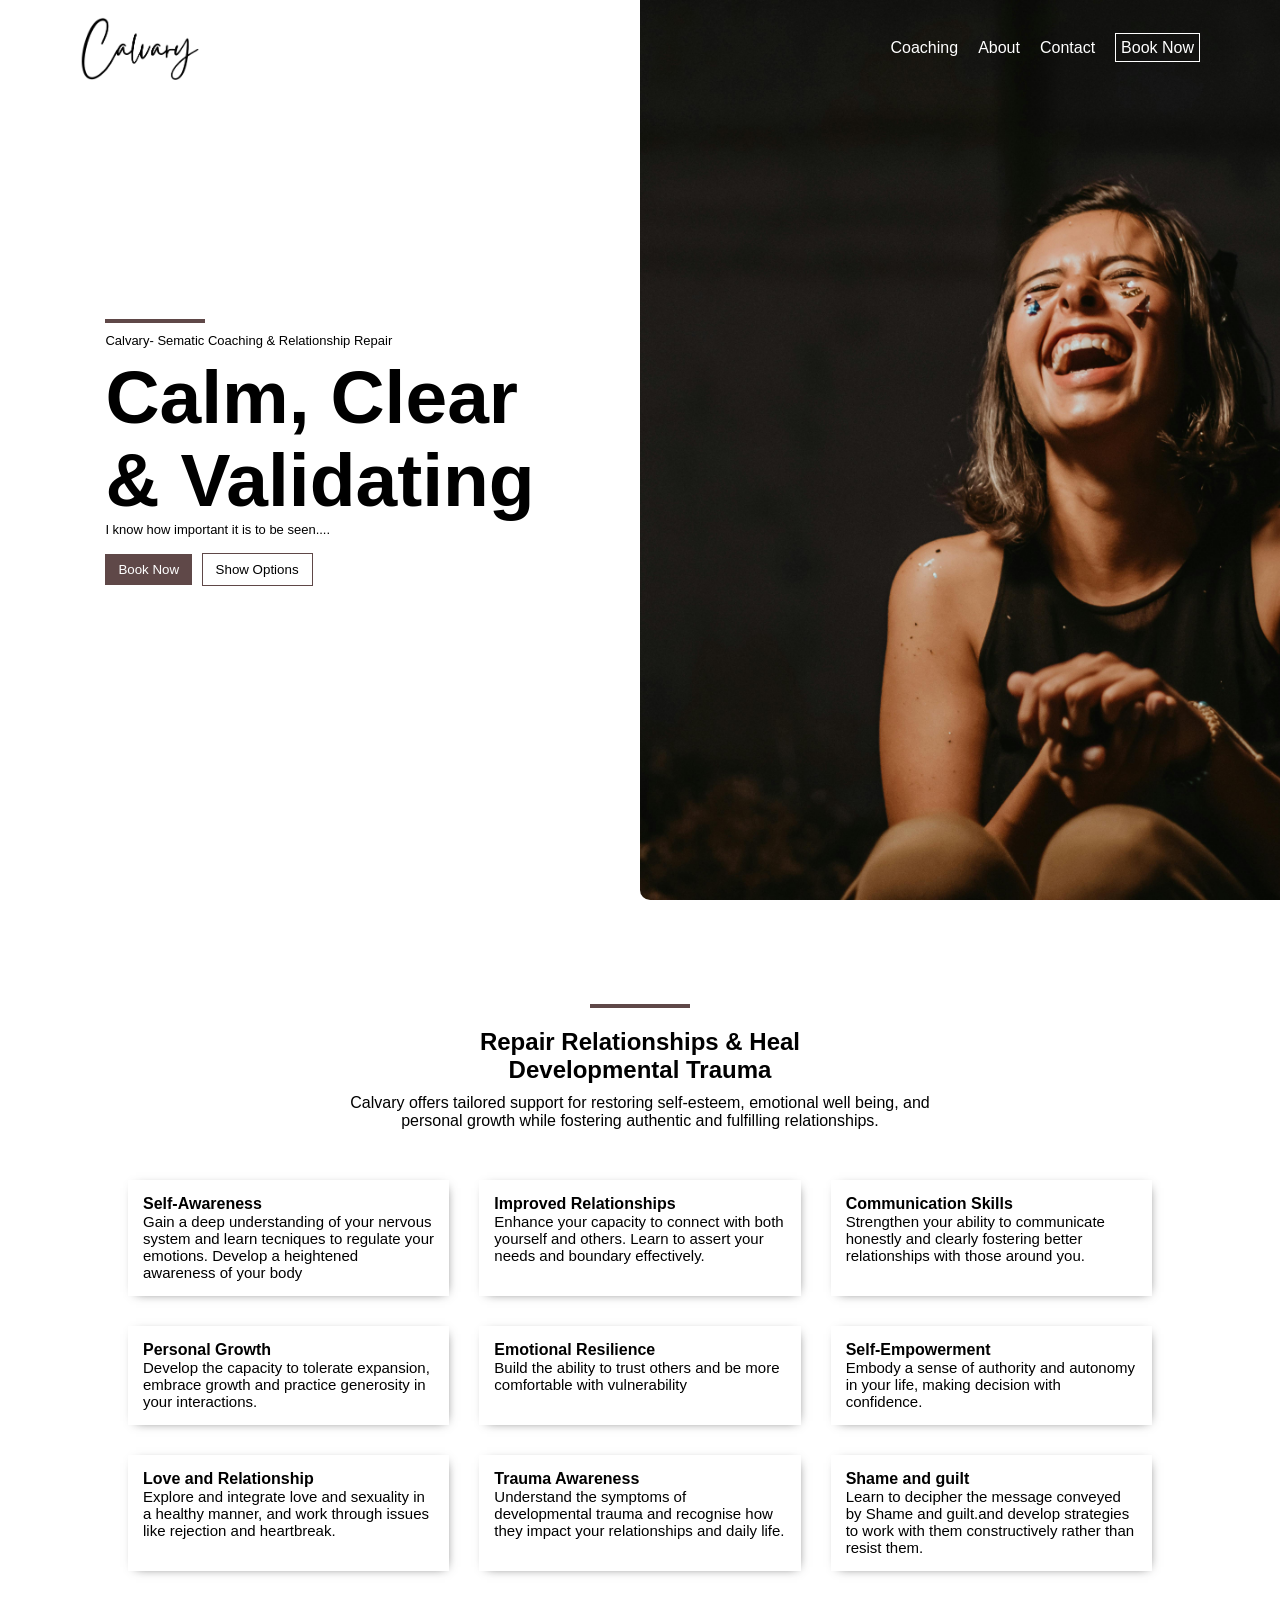
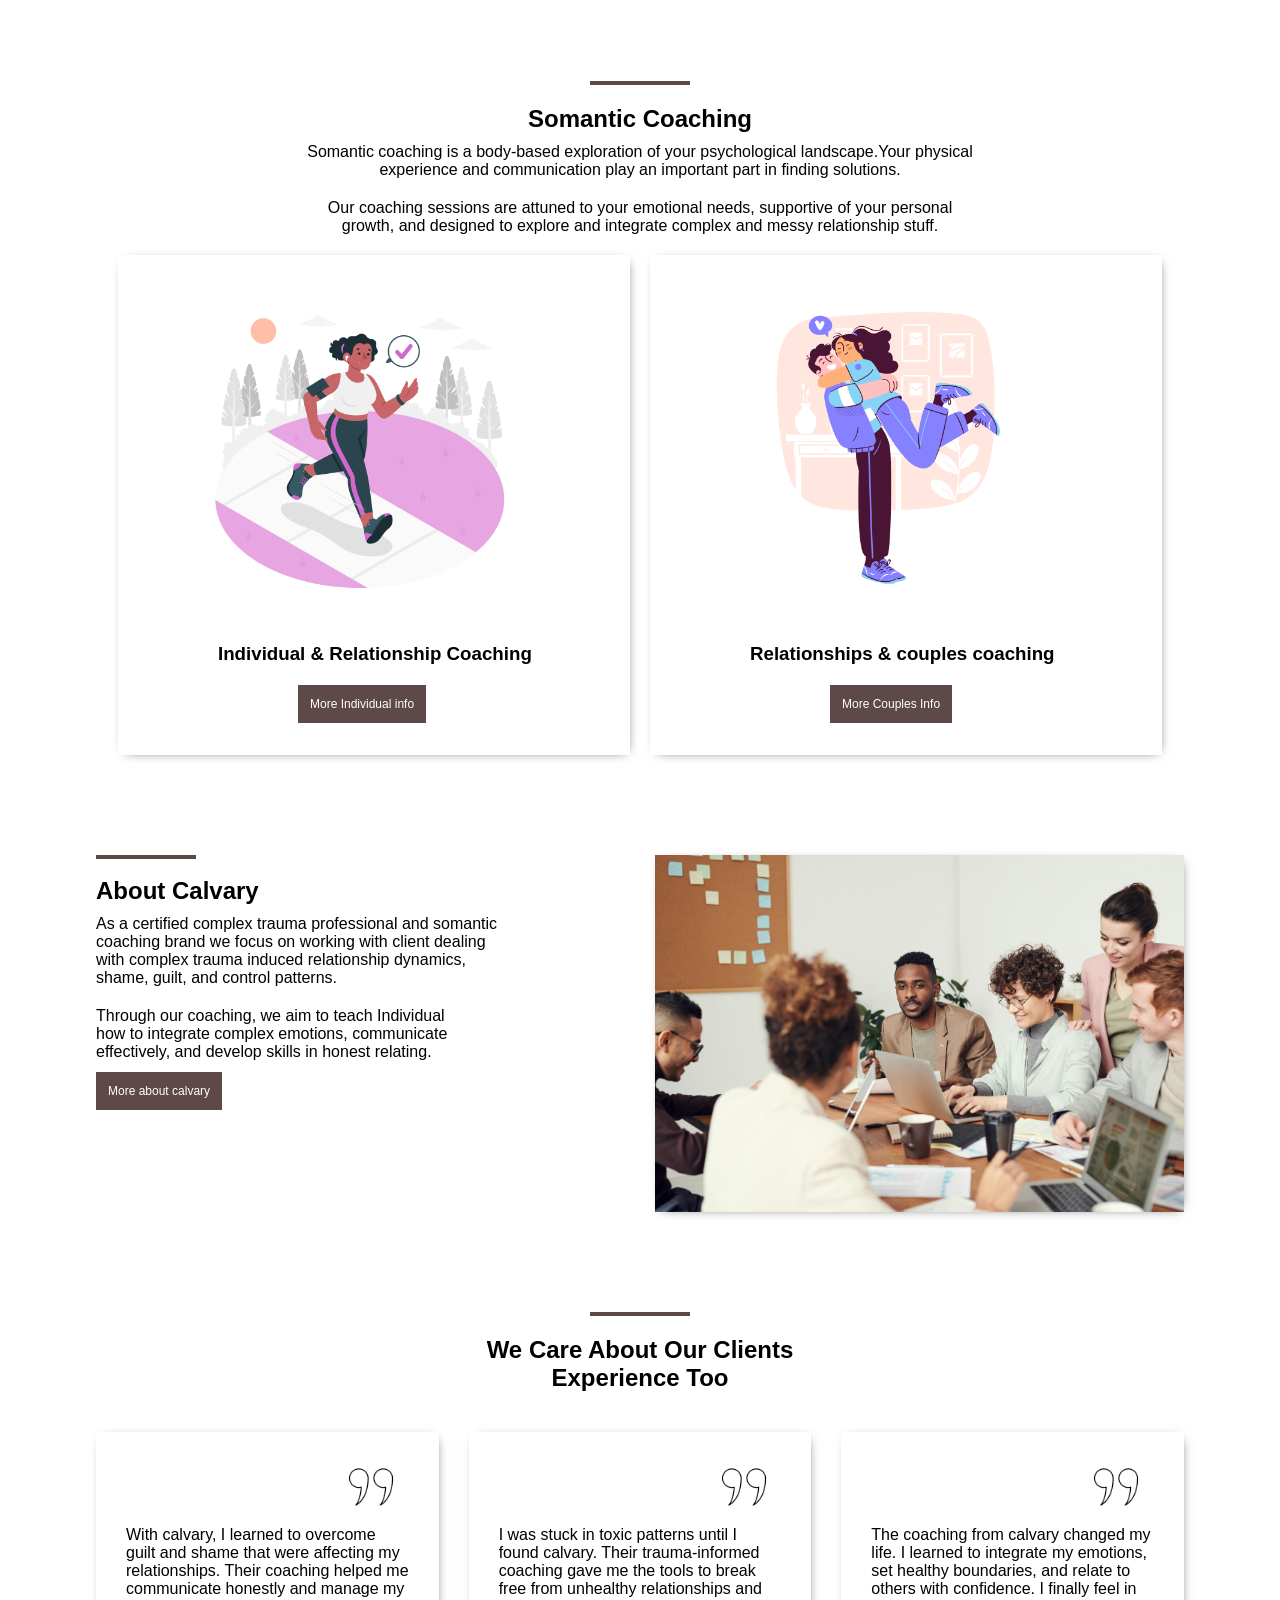
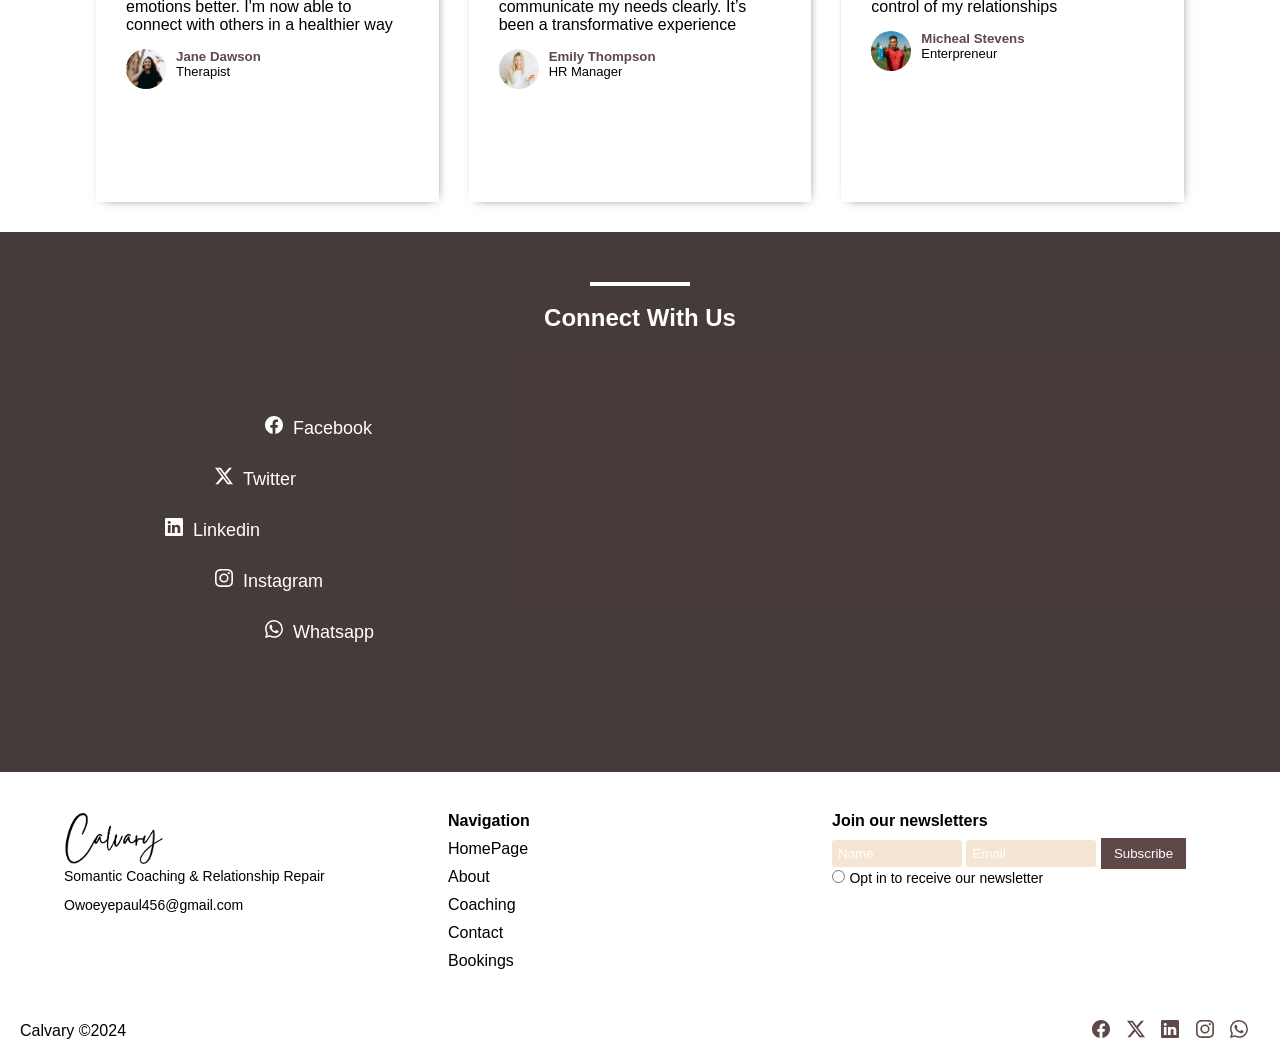
<file: index.html>
<!DOCTYPE html>
<html lang="en">
  <head>
    <meta charset="UTF-8" />
    <meta name="viewport" content="width=device-width, initial-scale=1.0" />
    <title>Calvary</title>
    <link rel="stylesheet" href="./style.css" />
    <link href="https://fonts.cdnfonts.com/css/poppins" rel="stylesheet" />
    <link
      href="https://fonts.cdnfonts.com/css/league-spartan"
      rel="stylesheet"
    />
  </head>
  <body>
    <div id="back2top"><a href="#home">
      <svg xmlns="http://www.w3.org/2000/svg" width="20" height="20" fill="" class="bi bi-arrow-up-square" viewBox="0 0 16 16">
        <path fill-rule="evenodd" d="M15 2a1 1 0 0 0-1-1H2a1 1 0 0 0-1 1v12a1 1 0 0 0 1 1h12a1 1 0 0 0 1-1zM0 2a2 2 0 0 1 2-2h12a2 2 0 0 1 2 2v12a2 2 0 0 1-2 2H2a2 2 0 0 1-2-2zm8.5 9.5a.5.5 0 0 1-1 0V5.707L5.354 7.854a.5.5 0 1 1-.708-.708l3-3a.5.5 0 0 1 .708 0l3 3a.5.5 0 0 1-.708.708L8.5 5.707z"/>
      </svg></a>
    </div>
    <section class="hero" id="home">
      <header>
        <img src="./images/Calvary logo.png" alt="logo img" />
        <ul class="nav-menu">
          <li><a href="#coaching" class="nav-link">Coaching</a></li>
          <li><a href="#about" class="nav-link">About</a></li>
          <li><a href="#contact" class="nav-link">Contact</a></li>
          <li><a href="./appointment.html" class="nav-link">Book Now</a></li>
        </ul>
        <div class="hamburger-menu">
            <span class="ham-bar"></span>
            <span class="ham-bar"></span>
            <span class="ham-bar"></span>
        </div>
      </header>
      <div class="first">
        <div class="txt">
          <div></div>
          <p>Calvary- Sematic Coaching & Relationship Repair</p>
          <h1>
            Calm, Clear<br />
            & Validating
          </h1>
          <p>I know how important it is to be seen....</p>
          <a href="./appointment.html"><button>Book Now</button></a>
          <a href=""><button class="Show">Show Options</button></a>
        </div>
      </div>
      <div class="second">
        <img src="./images/pexels-rquiros-2219118.jpg" alt="" />
      </div>
    </section>
    <section class="offers-sec" id="offersec">
      <div class="offers">
        <div class="center">
          <div class="offers-txt"></div>
          <h2>
            Repair Relationships & Heal<br />
            Developmental Trauma
          </h2>
          <p>
            Calvary offers tailored support for restoring self-esteem, emotional
            well being, and<br />
            personal growth while fostering authentic and fulfilling
            relationships.
          </p>
        </div>
      </div>
      <div class="grid-item">
        <div class="services">
          <h4>Self-Awareness</h4>
          <p>
            Gain a deep understanding of your nervous system and learn tecniques
            to regulate your emotions. Develop a heightened awareness of your
            body
          </p>
        </div>
        <div class="services">
          <h4>Improved Relationships</h4>
          <p>
            Enhance your capacity to connect with both yourself and others.
            Learn to assert your needs and boundary effectively.
          </p>
        </div>
        <div class="services">
          <h4>Communication Skills</h4>
          <p>
            Strengthen your ability to communicate honestly and clearly
            fostering better relationships with those around you.
          </p>
        </div>
        <div class="services">
          <h4>Personal Growth</h4>
          <p>
            Develop the capacity to tolerate expansion, embrace growth and
            practice generosity in your interactions.
          </p>
        </div>
        <div class="services">
          <h4>Emotional Resilience</h4>
          <p>
            Build the ability to trust others and be more comfortable with
            vulnerability
          </p>
        </div>
        <div class="services">
          <h4>Self-Empowerment</h4>
          <p>
            Embody a sense of authority and autonomy in your life, making
            decision with confidence.
          </p>
        </div>
        <div class="services">
          <h4>Love and Relationship</h4>
          <p>
            Explore and integrate love and sexuality in a healthy manner, and
            work through issues like rejection and heartbreak.
          </p>
        </div>
        <div class="services">
          <h4>Trauma Awareness</h4>
          <p>
            Understand the symptoms of developmental trauma and recognise how
            they impact your relationships and daily life.
          </p>
        </div>
        <div class="services">
          <h4>Shame and guilt</h4>
          <p>
            Learn to decipher the message conveyed by Shame and guilt.and
            develop strategies to work with them constructively rather than
            resist them.
          </p>
        </div>
      </div>
    </section>
    <section class="Somantic-sec" id="coaching">
      <div class="offers">
        <div class="center">
          <div class="offers-txt"></div>
          <h2>Somantic Coaching</h2>
          <p>
            Somantic coaching is a body-based exploration of your psychological
            landscape.Your physical<br />
            experience and communication play an important part in finding
            solutions.
          </p>
          <p>
            Our coaching sessions are attuned to your emotional needs,
            supportive of your personal<br />
            growth, and designed to explore and integrate complex and messy
            relationship stuff.
          </p>
        </div>
      </div>
      <div class="illus">
        <div class="illus-1 illus2">
          <img src="./images/6443509.jpg" alt="" />
          <h3>Individual & Relationship Coaching</h3>
          <a href="">More Individual info</a>
        </div>
        <div class="illus-1">
          <img src="./images/11242978.jpg" alt="" />
          <h3>Relationships & couples coaching</h3>
          <a href="">More Couples Info</a>
        </div>
      </div>
    </section>
    <section class="about-sec" id="about">
      <div class="team">
        <div></div>
        <h2>About Calvary</h2>
        <p>
          As a certified complex trauma professional and somantic<br />
          coaching brand we focus on working with client dealing<br />
          with complex trauma induced relationship dynamics,<br />
          shame, guilt, and control patterns.
        </p>
        <p>
          Through our coaching, we aim to teach Individual<br />
          how to integrate complex emotions, communicate<br />
          effectively, and develop skills in honest relating.
        </p>
        <a href="">More about calvary</a>
      </div>
      <div class="team">
        <img src="./images/pexels-fauxels-3184339.jpg" alt="" />
      </div>
    </section>
    <section id="testimonialsec">
      <div class="offers">
        <div class="center">
          <div class="offers-txt"></div>
          <h2>We Care About Our Clients<br />Experience Too</h2>
        </div>
      </div>
      <div class="testimonial">
        <div class="quote">
          <img src="./images/quote (1).png" alt="" />
          <p>
            With calvary, I learned to overcome guilt and shame that were
            affecting my relationships. Their coaching helped me communicate
            honestly and manage my emotions better. I'm now able to connect with
            others in a healthier way
          </p>
          <div class="round-container">
            <div class="round">
              <img
                src="./images/pexels-wildlittlethingsphoto-27087000.jpg"
                alt=""
              />
            </div>
            <div>
              <h5>Jane Dawson</h5>
              <p>Therapist</p>
            </div>
          </div>
        </div>
        <div class="quote">
          <img src="./images/quote (1).png" alt="" />
          <p>
            I was stuck in toxic patterns until I found calvary. Their
            trauma-informed coaching gave me the tools to break free from
            unhealthy relationships and communicate my needs clearly. It’s been
            a transformative experience
          </p>
          <div class="round-container">
            <div class="round">
              <img src="./images/pexels-n-voitkevich-5982088.jpg" alt="" />
            </div>
            <div>
              <h5>Emily Thompson</h5>
              <p>HR Manager</p>
            </div>
          </div>
        </div>
        <div class="quote">
          <img src="./images/quote (1).png" alt="" />
          <p>
            The coaching from calvary changed my life. I learned to integrate my
            emotions, set healthy boundaries, and relate to others with
            confidence. I finally feel in control of my relationships
          </p>
          <div class="round-container">
            <div class="round">
              <img src="./images/pexels-rdne-7187859.jpg" alt="" />
            </div>
            <div>
              <h5>Micheal Stevens</h5>
              <p>Enterpreneur</p>
            </div>
          </div>
        </div>
      </div>
    </section>
    <section class="contact-sec" id="contact">
      <div class="connect-container">
        <div></div>
        <h2>Connect With Us</h2>
      </div>
      <div class="icon-wrapper">
        <div class="icon icon-01">
            <li><a href=""><svg xmlns="http://www.w3.org/2000/svg" width="18" height="18" fill="currentColor" class="bi bi-facebook" viewBox="0 0 16 16">
                <path d="M16 8.049c0-4.446-3.582-8.05-8-8.05C3.58 0-.002 3.603-.002 8.05c0 4.017 2.926 7.347 6.75 7.951v-5.625h-2.03V8.05H6.75V6.275c0-2.017 1.195-3.131 3.022-3.131.876 0 1.791.157 1.791.157v1.98h-1.009c-.993 0-1.303.621-1.303 1.258v1.51h2.218l-.354 2.326H9.25V16c3.824-.604 6.75-3.934 6.75-7.951"/>
              </svg><span>Facebook</span></a></li>
            <li><a href=""><svg xmlns="http://www.w3.org/2000/svg" width="18" height="18" fill="currentColor" class="bi bi-twitter-x" viewBox="0 0 16 16">
                <path d="M12.6.75h2.454l-5.36 6.142L16 15.25h-4.937l-3.867-5.07-4.425 5.07H.316l5.733-6.57L0 .75h5.063l3.495 4.633L12.601.75Zm-.86 13.028h1.36L4.323 2.145H2.865z"/>
              </svg><span>Twitter</span></a></li>
            <li><a href=""><svg xmlns="http://www.w3.org/2000/svg" width="18" height="18" fill="currentColor" class="bi bi-linkedin" viewBox="0 0 16 16">
                <path d="M0 1.146C0 .513.526 0 1.175 0h13.65C15.474 0 16 .513 16 1.146v13.708c0 .633-.526 1.146-1.175 1.146H1.175C.526 16 0 15.487 0 14.854zm4.943 12.248V6.169H2.542v7.225zm-1.2-8.212c.837 0 1.358-.554 1.358-1.248-.015-.709-.52-1.248-1.342-1.248S2.4 3.226 2.4 3.934c0 .694.521 1.248 1.327 1.248zm4.908 8.212V9.359c0-.216.016-.432.08-.586.173-.431.568-.878 1.232-.878.869 0 1.216.662 1.216 1.634v3.865h2.401V9.25c0-2.22-1.184-3.252-2.764-3.252-1.274 0-1.845.7-2.165 1.193v.025h-.016l.016-.025V6.169h-2.4c.03.678 0 7.225 0 7.225z"/>
              </svg><span>Linkedin</span></a></li>
            <li><a href=""><svg xmlns="http://www.w3.org/2000/svg" width="18" height="18" fill="currentColor" class="bi bi-instagram" viewBox="0 0 16 16">
                <path d="M8 0C5.829 0 5.556.01 4.703.048 3.85.088 3.269.222 2.76.42a3.9 3.9 0 0 0-1.417.923A3.9 3.9 0 0 0 .42 2.76C.222 3.268.087 3.85.048 4.7.01 5.555 0 5.827 0 8.001c0 2.172.01 2.444.048 3.297.04.852.174 1.433.372 1.942.205.526.478.972.923 1.417.444.445.89.719 1.416.923.51.198 1.09.333 1.942.372C5.555 15.99 5.827 16 8 16s2.444-.01 3.298-.048c.851-.04 1.434-.174 1.943-.372a3.9 3.9 0 0 0 1.416-.923c.445-.445.718-.891.923-1.417.197-.509.332-1.09.372-1.942C15.99 10.445 16 10.173 16 8s-.01-2.445-.048-3.299c-.04-.851-.175-1.433-.372-1.941a3.9 3.9 0 0 0-.923-1.417A3.9 3.9 0 0 0 13.24.42c-.51-.198-1.092-.333-1.943-.372C10.443.01 10.172 0 7.998 0zm-.717 1.442h.718c2.136 0 2.389.007 3.232.046.78.035 1.204.166 1.486.275.373.145.64.319.92.599s.453.546.598.92c.11.281.24.705.275 1.485.039.843.047 1.096.047 3.231s-.008 2.389-.047 3.232c-.035.78-.166 1.203-.275 1.485a2.5 2.5 0 0 1-.599.919c-.28.28-.546.453-.92.598-.28.11-.704.24-1.485.276-.843.038-1.096.047-3.232.047s-2.39-.009-3.233-.047c-.78-.036-1.203-.166-1.485-.276a2.5 2.5 0 0 1-.92-.598 2.5 2.5 0 0 1-.6-.92c-.109-.281-.24-.705-.275-1.485-.038-.843-.046-1.096-.046-3.233s.008-2.388.046-3.231c.036-.78.166-1.204.276-1.486.145-.373.319-.64.599-.92s.546-.453.92-.598c.282-.11.705-.24 1.485-.276.738-.034 1.024-.044 2.515-.045zm4.988 1.328a.96.96 0 1 0 0 1.92.96.96 0 0 0 0-1.92m-4.27 1.122a4.109 4.109 0 1 0 0 8.217 4.109 4.109 0 0 0 0-8.217m0 1.441a2.667 2.667 0 1 1 0 5.334 2.667 2.667 0 0 1 0-5.334"/>
              </svg><span>Instagram</span></a></li>
            <li><a href=""><svg xmlns="http://www.w3.org/2000/svg" width="18" height="18" fill="currentColor" class="bi bi-whatsapp" viewBox="0 0 16 16">
                <path d="M13.601 2.326A7.85 7.85 0 0 0 7.994 0C3.627 0 .068 3.558.064 7.926c0 1.399.366 2.76 1.057 3.965L0 16l4.204-1.102a7.9 7.9 0 0 0 3.79.965h.004c4.368 0 7.926-3.558 7.93-7.93A7.9 7.9 0 0 0 13.6 2.326zM7.994 14.521a6.6 6.6 0 0 1-3.356-.92l-.24-.144-2.494.654.666-2.433-.156-.251a6.56 6.56 0 0 1-1.007-3.505c0-3.626 2.957-6.584 6.591-6.584a6.56 6.56 0 0 1 4.66 1.931 6.56 6.56 0 0 1 1.928 4.66c-.004 3.639-2.961 6.592-6.592 6.592m3.615-4.934c-.197-.099-1.17-.578-1.353-.646-.182-.065-.315-.099-.445.099-.133.197-.513.646-.627.775-.114.133-.232.148-.43.05-.197-.1-.836-.308-1.592-.985-.59-.525-.985-1.175-1.103-1.372-.114-.198-.011-.304.088-.403.087-.088.197-.232.296-.346.1-.114.133-.198.198-.33.065-.134.034-.248-.015-.347-.05-.099-.445-1.076-.612-1.47-.16-.389-.323-.335-.445-.34-.114-.007-.247-.007-.38-.007a.73.73 0 0 0-.529.247c-.182.198-.691.677-.691 1.654s.71 1.916.81 2.049c.098.133 1.394 2.132 3.383 2.992.47.205.84.326 1.129.418.475.152.904.129 1.246.08.38-.058 1.171-.48 1.338-.943.164-.464.164-.86.114-.943-.049-.084-.182-.133-.38-.232"/>
              </svg><span>Whatsapp</span></a></li>           
        </div>
        <div class="icon icon-02">
          <iframe
            src="https://www.google.com/maps/embed?pb=!1m18!1m12!1m3!1d6337.115060675361!2d3.339257027924345!3d6.595624340682579!2m3!1f0!2f0!3f0!3m2!1i1024!2i768!4f13.1!3m3!1m2!1s0x103b92273eac497d%3A0xabbbd4c9a5868d33!2s5%20Otigba%20St%2C%20Ikeja%2C%20Lagos%20101233%2C%20Lagos!5e0!3m2!1sen!2sng!4v1725375197346!5m2!1sen!2sng"
            width="600"
            height="450"
            style="border: 0"
            allowfullscreen=""
            loading="lazy"
            referrerpolicy="no-referrer-when-downgrade"
          ></iframe>
        </div>
      </div>
    </section>
    <section>
        <div class="footer">
        <div class="footer-01">
            <img src="./images/Calvary logo.png" alt="">
            <p>Somantic Coaching & Relationship Repair</p>
            <p>Owoeyepaul456@gmail.com</p>
        </div>
        <div class="footer-02">
            <h4>Navigation</h4>
                <li><a href="#home">HomePage</a></li>
                <li><a href="#about">About</a></li>
                <li><a href="#coaching">Coaching</a></li>
                <li><a href="#contact">Contact</a></li>
                <li><a href="./appointment.html">Bookings</a></li>
        </div>
        <div class="footer-03">
            <h4>Join our newsletters</h4>
            <form action="">
                <input type="text" name="" id="round" placeholder="Name" required>
                <input type="email" name="Emailaddress" id="round" placeholder="Email" required>
                <button type="submit">Subscribe</button>
                <div>
                <input type="radio" name="" id="">
                <span>Opt in to receive our newsletter</span>
                </div>
            </form>
        </div>
    </div>
    <div class="copy-right">
        <p>Calvary ©2024</p>
        <div>
        <a href=""><svg xmlns="http://www.w3.org/2000/svg" width="18" height="18" fill="currentColor" class="bi bi-facebook" viewBox="0 0 16 16">
            <path d="M16 8.049c0-4.446-3.582-8.05-8-8.05C3.58 0-.002 3.603-.002 8.05c0 4.017 2.926 7.347 6.75 7.951v-5.625h-2.03V8.05H6.75V6.275c0-2.017 1.195-3.131 3.022-3.131.876 0 1.791.157 1.791.157v1.98h-1.009c-.993 0-1.303.621-1.303 1.258v1.51h2.218l-.354 2.326H9.25V16c3.824-.604 6.75-3.934 6.75-7.951"/>
          </svg></a>
        <a href=""><svg xmlns="http://www.w3.org/2000/svg" width="18" height="18" fill="currentColor" class="bi bi-twitter-x" viewBox="0 0 16 16">
            <path d="M12.6.75h2.454l-5.36 6.142L16 15.25h-4.937l-3.867-5.07-4.425 5.07H.316l5.733-6.57L0 .75h5.063l3.495 4.633L12.601.75Zm-.86 13.028h1.36L4.323 2.145H2.865z"/>
          </svg></a>
        <a href=""><svg xmlns="http://www.w3.org/2000/svg" width="18" height="18" fill="currentColor" class="bi bi-linkedin" viewBox="0 0 16 16">
            <path d="M0 1.146C0 .513.526 0 1.175 0h13.65C15.474 0 16 .513 16 1.146v13.708c0 .633-.526 1.146-1.175 1.146H1.175C.526 16 0 15.487 0 14.854zm4.943 12.248V6.169H2.542v7.225zm-1.2-8.212c.837 0 1.358-.554 1.358-1.248-.015-.709-.52-1.248-1.342-1.248S2.4 3.226 2.4 3.934c0 .694.521 1.248 1.327 1.248zm4.908 8.212V9.359c0-.216.016-.432.08-.586.173-.431.568-.878 1.232-.878.869 0 1.216.662 1.216 1.634v3.865h2.401V9.25c0-2.22-1.184-3.252-2.764-3.252-1.274 0-1.845.7-2.165 1.193v.025h-.016l.016-.025V6.169h-2.4c.03.678 0 7.225 0 7.225z"/>
          </svg></a>
        <a href=""><svg xmlns="http://www.w3.org/2000/svg" width="18" height="18" fill="currentColor" class="bi bi-instagram" viewBox="0 0 16 16">
            <path d="M8 0C5.829 0 5.556.01 4.703.048 3.85.088 3.269.222 2.76.42a3.9 3.9 0 0 0-1.417.923A3.9 3.9 0 0 0 .42 2.76C.222 3.268.087 3.85.048 4.7.01 5.555 0 5.827 0 8.001c0 2.172.01 2.444.048 3.297.04.852.174 1.433.372 1.942.205.526.478.972.923 1.417.444.445.89.719 1.416.923.51.198 1.09.333 1.942.372C5.555 15.99 5.827 16 8 16s2.444-.01 3.298-.048c.851-.04 1.434-.174 1.943-.372a3.9 3.9 0 0 0 1.416-.923c.445-.445.718-.891.923-1.417.197-.509.332-1.09.372-1.942C15.99 10.445 16 10.173 16 8s-.01-2.445-.048-3.299c-.04-.851-.175-1.433-.372-1.941a3.9 3.9 0 0 0-.923-1.417A3.9 3.9 0 0 0 13.24.42c-.51-.198-1.092-.333-1.943-.372C10.443.01 10.172 0 7.998 0zm-.717 1.442h.718c2.136 0 2.389.007 3.232.046.78.035 1.204.166 1.486.275.373.145.64.319.92.599s.453.546.598.92c.11.281.24.705.275 1.485.039.843.047 1.096.047 3.231s-.008 2.389-.047 3.232c-.035.78-.166 1.203-.275 1.485a2.5 2.5 0 0 1-.599.919c-.28.28-.546.453-.92.598-.28.11-.704.24-1.485.276-.843.038-1.096.047-3.232.047s-2.39-.009-3.233-.047c-.78-.036-1.203-.166-1.485-.276a2.5 2.5 0 0 1-.92-.598 2.5 2.5 0 0 1-.6-.92c-.109-.281-.24-.705-.275-1.485-.038-.843-.046-1.096-.046-3.233s.008-2.388.046-3.231c.036-.78.166-1.204.276-1.486.145-.373.319-.64.599-.92s.546-.453.92-.598c.282-.11.705-.24 1.485-.276.738-.034 1.024-.044 2.515-.045zm4.988 1.328a.96.96 0 1 0 0 1.92.96.96 0 0 0 0-1.92m-4.27 1.122a4.109 4.109 0 1 0 0 8.217 4.109 4.109 0 0 0 0-8.217m0 1.441a2.667 2.667 0 1 1 0 5.334 2.667 2.667 0 0 1 0-5.334"/>
          </svg></a>
        <a href=""><svg xmlns="http://www.w3.org/2000/svg" width="18" height="18" fill="currentColor" class="bi bi-whatsapp" viewBox="0 0 16 16">
            <path d="M13.601 2.326A7.85 7.85 0 0 0 7.994 0C3.627 0 .068 3.558.064 7.926c0 1.399.366 2.76 1.057 3.965L0 16l4.204-1.102a7.9 7.9 0 0 0 3.79.965h.004c4.368 0 7.926-3.558 7.93-7.93A7.9 7.9 0 0 0 13.6 2.326zM7.994 14.521a6.6 6.6 0 0 1-3.356-.92l-.24-.144-2.494.654.666-2.433-.156-.251a6.56 6.56 0 0 1-1.007-3.505c0-3.626 2.957-6.584 6.591-6.584a6.56 6.56 0 0 1 4.66 1.931 6.56 6.56 0 0 1 1.928 4.66c-.004 3.639-2.961 6.592-6.592 6.592m3.615-4.934c-.197-.099-1.17-.578-1.353-.646-.182-.065-.315-.099-.445.099-.133.197-.513.646-.627.775-.114.133-.232.148-.43.05-.197-.1-.836-.308-1.592-.985-.59-.525-.985-1.175-1.103-1.372-.114-.198-.011-.304.088-.403.087-.088.197-.232.296-.346.1-.114.133-.198.198-.33.065-.134.034-.248-.015-.347-.05-.099-.445-1.076-.612-1.47-.16-.389-.323-.335-.445-.34-.114-.007-.247-.007-.38-.007a.73.73 0 0 0-.529.247c-.182.198-.691.677-.691 1.654s.71 1.916.81 2.049c.098.133 1.394 2.132 3.383 2.992.47.205.84.326 1.129.418.475.152.904.129 1.246.08.38-.058 1.171-.48 1.338-.943.164-.464.164-.86.114-.943-.049-.084-.182-.133-.38-.232"/>
          </svg></a>
        </div>
    </div>
    </section>
    <script src="script.js"></script>
  </body>
</html>
</file>
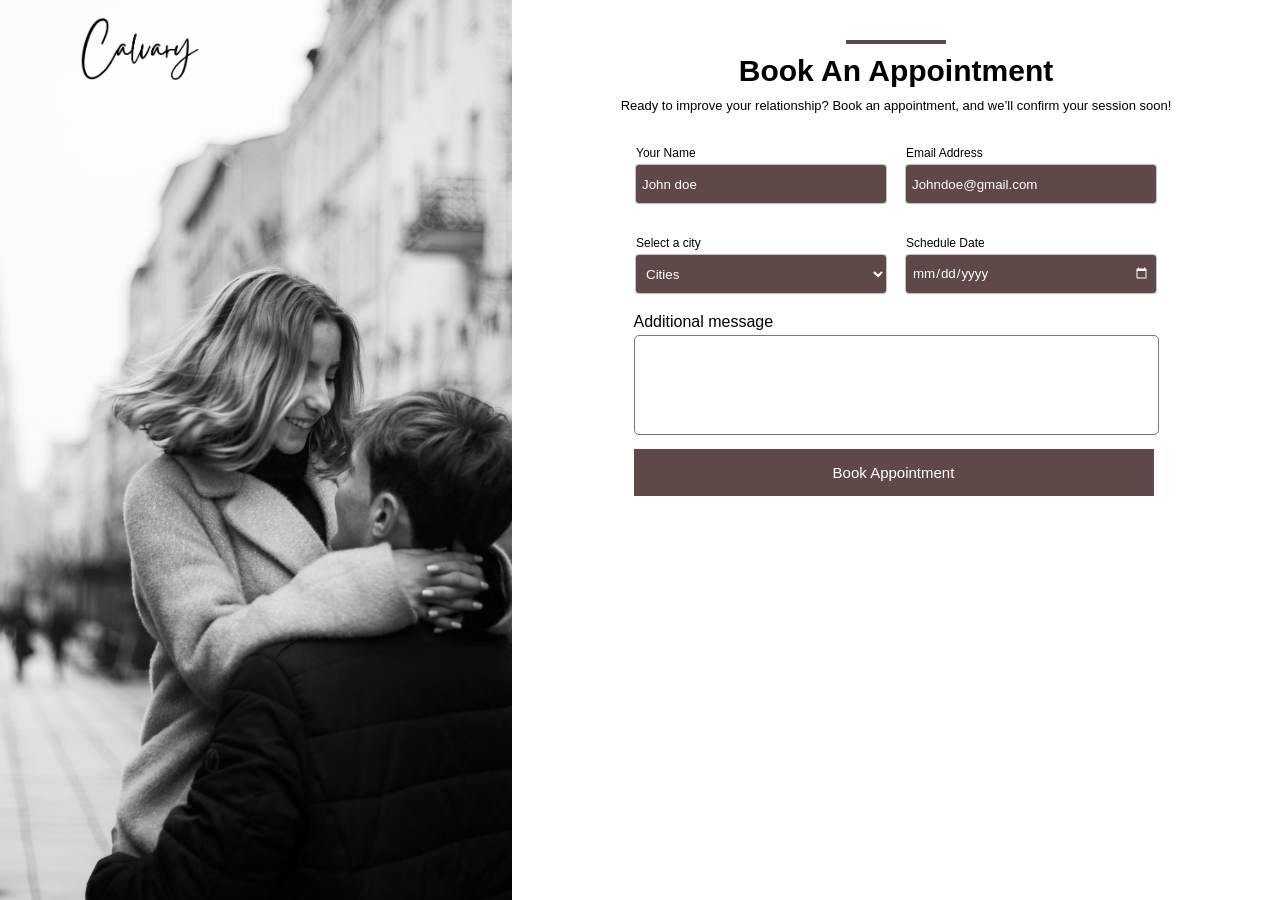
<file: appointment.html>
<!DOCTYPE html>
<html lang="en">
  <head>
    <meta charset="UTF-8" />
    <meta name="viewport" content="width=device-width, initial-scale=1.0" />
    <title>Bookings</title>
    <link rel="stylesheet" href="./style.css" />
  </head>
  <body>
    <section class="main">
      <header>
        <img src="./images/Calvary logo.png" alt="logo img" />
      </header>
      <div class="main-img"></div>
      <div class="bookings">
        <div class="bookings-txt"></div>
        <h2>Book An Appointment</h2>
        <p>
          Ready to improve your relationship? Book an appointment, and we’ll
          confirm your session soon!
        </p>
        <div class="option-container">
          <div class="option">
            <label for="">Your Name</label>
            <div>
              <input
                type="text"
                name=""
                id=""
                placeholder="John doe"
                required
              />
            </div>
          </div>
          <div class="option">
            <label for="">Email Address</label>
            <div>
              <input
                type="email"
                name="Emailaddress"
                id=""
                placeholder="Johndoe@gmail.com"
                required
              />
            </div>
          </div>
        </div>
        <div class="option-container">
          <div class="option">
            <label for="city">Select a city</label>
            <div>
              <select id="city" name="city" required>
                <option value="" disabled selected>Cities</option>
                <option value="Ikeja">Ikeja</option>
                <option value="Maryland">Maryland</option>
                <option value="Festac">Festac</option>
                <option value="Lekki">Lekki</option>
                <option value="Agege">Agege</option>
              </select>
            </div>
          </div>
          <div class="option">
            <label for="">Schedule Date</label>
            <div>
              <input type="date" name="Emailaddress" id="date" required />
            </div>
          </div>
        </div>
        <div class="added-msg">
          <div>
            <label for="msg">Additional message</label>
            <div>
              <textarea name="" id="msg"></textarea>
            </div>
            <div id="submit-btn">
              <button type="submit" id="submit">Book Appointment</button>
            </div>
          </div>
        </div>
      </div>
    </section>
  </body>
</html>
</file>
<file: style.css>
*{
    margin: 0;
    padding: 0;
    box-sizing: border-box;
    font-family: 'Poppins', sans-serif;                                       
}
body{
    overflow-x:  hidden;
}
#back2top{
    position: fixed;
    bottom: 40px;
    right: 12px;
    box-shadow: 1px 1px 1px 1px rgba(0,0,0,0.75);
    cursor: pointer;
    width: 50px;
    height: 50px;
    border-radius: 50%;
    display: flex;
    justify-content: center;
    align-items: center;
}

html {
    scroll-behavior: smooth;
  }                                              
.hero{
    display: flex;
    justify-content: center;
    align-items: center;
    position: relative;
    flex-wrap: wrap;
    width: 100%;
    min-height: 100vh;
    padding-bottom: 100px;
}
header{
    position: absolute;
    top: 0;
    left: 0;
    display: flex;
    justify-content: space-between;
    align-items: center;
    width: 100%;
    padding: 17px 80px;
}
header img{
    width: 120px;
    z-index: 10;
}
ul{
    display: flex;
    gap: 20px;
    justify-content: center;
    align-items: center;
}
ul li{
    list-style: none;
}
ul li a{
    text-decoration: none;
    color: white;
}
ul li:nth-child(4) a{
    border: 1px solid white;
    padding: 5px;
}
ul li:nth-child(4):hover a{
    background-color: white;
    color: black;
    transition: .7s ease-in-out;
}
.hamburger-menu{
    cursor: pointer;
    display: none;
}
.ham-bar{
    background-color: white;
    display: block;
    margin: 5px auto;
    height: 3px;
    width: 25px; 
    transition: all 0.3s ease-in-out;
}
h1{
    font-family: 'League Spartan', sans-serif;
    font-size: 75px;
    line-height: 83px;
}
.first{
    min-height: 100vh;
    width: 50%;
    display: flex;
    justify-content: center;
    align-items: center;
}
.txt>div{
    height: 4px;
    width: 100px;
    background-color: rgba(61, 33, 33, 0.822);
    margin-bottom: 10px;
}
.txt p{
    font-size: 13px;
    margin-bottom: 8px;
}
.second{
    width: 50%;
    min-height: 100vh;
}
.second img{
    width: 100%;
    min-height: 100vh;
    object-fit: cover;
    background-position: center;
    border-bottom-left-radius: 10px;
}
button{
    padding: 8px 13px;
    margin-top: 8px;
    margin-right: 5px;
    background-color:rgba(61, 33, 33, 0.822);
    color: white;
    border: none;  
    cursor: pointer;
}
.Show{
    background-color: transparent;
    border: 1px solid rgba(61, 33, 33, 0.822);
    color: black;
    text-decoration: none;
}
.Show:hover{
    background-color:rgba(61, 33, 33, 0.822);
    color: white;
    transition: .7s ease-in-out;
    cursor: pointer;
}
.first{
    animation: slidein 1 1s linear ;

}
 @keyframes slidein {
    from{
        transform: translateX(-9%);
    }
    to{
        transform: translateX(0%);
    }
    
 }
.offers h2{
    font-family: 'League Spartan', sans-serif;
    text-align: center;
    margin-bottom: 10px;
}
.offers{
    display: flex;
    justify-content: center;
    align-items: center;
}
.offers p{
    text-align: center;
    padding-bottom: 20px;
}
.offers-txt{
    height: 4px;
    width: 100px;
    background-color: rgba(61, 33, 33, 0.822);
    margin-left: auto;
    margin-right: auto;
    margin-bottom: 20px;
}
/* .offers-sec .offers{
    opacity: 0;
    visibility: hidden;
    transform: translateY(100px);
    transition: transform 1s opacity 1s;
}
.offers-sec.tree .offers{
    opacity: 1;
    visibility: visible;
    transform: translateY(0px);
} */
.grid-item{
    display: grid;
    grid-template-columns: repeat(auto-fit, minmax(250px,1fr));
    gap: 30px;
    margin-left: auto;
    margin-right: auto;
    width: 80%;
    padding-block: 30px;
}
.services{
    padding: 15px;
    box-shadow: 2px 2px 11px -6px rgba(0,0,0,0.75);
}
.services p{
    font-size: 15px;
}
.offers-sec{
    padding-bottom: 80px;
}
.illus{
    display: flex;
    justify-content: center;
    align-items: center;
    gap: 20px; 
}
.illus-1{
    box-shadow: 2px 2px 11px -6px rgba(0,0,0,0.75);
    height: 500px;
    width:40%;
    position: relative;
    
}
.illus img{
    width: 300px;
    position: absolute;
    top: 40px;
    right: 120px;
}
.illus-1 h3{
    position: absolute;
    bottom: 90px;
    left: 100px;
}
.illus-1 a{
    text-decoration: none;
    background-color: rgba(61, 33, 33, 0.822);
    color: white;
    padding: 12px;
    font-size:  12px;
    position: absolute;
    bottom: 32px;
    left: 180px;
    text-align: center;
}
.about-sec{
    display: grid;
    grid-template-columns: repeat(auto-fit, minmax(250px,1fr));
    gap: 30px;
    margin-left: auto;
    margin-right: auto;
    width: 85%;
    padding-bottom: 100px;
}
.Somantic-sec{
    padding-bottom: 100px;
}
.team h2{
    font-family: 'League Spartan', sans-serif;
    margin-bottom: 10px;
}

.team>div{
    height: 4px;
    width: 100px;
    background-color: rgba(61, 33, 33, 0.822);
    margin-bottom: 18px;
}
.team>img{
    width: 100%;
    height: 100%;
    object-fit: cover;
    box-shadow: 2px 2px 11px -6px rgba(0,0,0,0.75);
}
.team p{
    margin-bottom: 20px;
}
.team a{
    text-decoration: none;
    background-color: rgba(61, 33, 33, 0.822);
    color: white;
    padding: 12px;
    font-size:  12px;
    text-align: center;
}
.testimonial{
    display: grid;
    grid-template-columns: repeat(auto-fit, minmax(250px,1fr));
    gap: 30px;
    margin-left: auto;
    margin-right: auto;
    width: 85%;
    padding-bottom: 100px;
    padding-block: 30px;
}
.testimonial-con>div{
    height: 4px;
    width: 100px;
    background-color: rgba(61, 33, 33, 0.822);
    margin-bottom: 18px;
}
.quote>img{
    width: 50px;
    margin-bottom: 10px;
    position: relative;
    left: 220px;
}
.quote{
    /* width:300px ; */
    min-height: 370px;
    box-shadow: 2px 2px 11px -6px rgba(0,0,0,0.75);
    padding: 30px;
    transition: .5s ease-in-out;
}
.quote:hover{
    transform: scale(1.1);
}
.quote p{
    margin-bottom: 15px;   
}
.round-container{
    display: flex;
    gap: 10px;
}
.round-container p{
    font-size: 13px;
}
.round-container h5{
    color:rgba(61, 33, 33, 0.822);
}
.round{
    width: 40px;
    height: 40px;
    border-radius: 50px; 
}
.round>img{
    object-fit: cover;
    width: 100%;
    height: 100%;
    border-radius: 50px;
}
.contact-sec{
    background-color:rgba(31, 17, 17, 0.822);
    padding-bottom: 80px;
}
.connect-container{
    width: 100%;
    margin-left: auto;
    margin-right: auto;
    padding: 50px;
}
.connect-container>div{
    height: 4px;
    width: 100px;
    background-color: white;
    margin-bottom: 18px;
    margin-left: auto;
    margin-right: auto;
    
}
.connect-container h2{
    font-family: 'League Spartan', sans-serif;
    margin-bottom: 10px;
    color: white;
    text-align: center;
}
.icon-wrapper{
    display: flex;
    justify-content: center;
    align-items: center;
    flex-wrap: wrap;
}
.icon li{
    list-style: none;
    font-size: 18px;
    transition: .5s ease-in-out;
}
.icon li:not(:last-child){
    margin-bottom: 28px;
}
.icon li a{
    text-decoration: none;
    color: white;
}
.icon li:hover{
    transform: scale(1.1);
}
.icon span{
    margin-left: 10px;
    margin-bottom: 5px;
}
.icon li:nth-child(1), .icon li:nth-child(5){
    padding-left: 100px;
}
.icon li:nth-child(2), .icon li:nth-child(4){
    padding-left: 50px;
}
.icon{
    width: 350px;
    height: 300px;
}
.icon-01{
    padding-top: 24px;
}
.icon-02{
    width: 600px;
}
iframe{
    object-fit: cover;
    width: 100%;
    height: 100%;
    border-radius: 5px;
}
.footer{
    display: grid;
    grid-template-columns: repeat(auto-fit, minmax(250px,1fr));
    margin-inline:auto;
    width: 90%;
    padding-block: 40px;

}
.footer img{
    width: 100px;
}
.footer p{
    font-size: 14px;
    margin-bottom: 13px;
}
.footer li a{
    text-decoration: none;
    color: black;
}
.footer li{
    list-style: none;
    margin-bottom: 10px;
}
.footer span{
    font-size: 14px;
}
.footer-02>h4{
    margin-bottom: 10px;
}
.copy-right{
    display: flex;
    justify-content: space-between;
    align-items: center;
    padding-inline: 20px;
}
.copy-right a{
    text-decoration: none;
    color: rgba(61, 33, 33, 0.822);
    margin-right: 12px;
}
#round{
    outline: none;
    border: none;
    width: 130px;
    background-color: rgb(245, 230, 212);
    padding: 6px;
    border-radius: 3px;
}
/* bookings styling */
.main{
    min-height: 100vh;
    display: flex;   
}
.main-img{
    position: relative;
    width: 40%;
    background-position: center;
    background-size: cover;
    background-repeat: no-repeat;
    animation: change 15s ease-in-out  infinite alternate-reverse forwards;
}
.main-img img{
    position: absolute;
    width: 100%;
    height: 100%;
    object-fit: cover; 
}
@keyframes change {
    0%{
        background-image: url(./images/pexels-alyona-antonenko-364775202-14882215.jpg);
    }
    50%{
        background-image: url(./images/pexels-alexy-almond-3757681.jpg);
    }
    100%{
        background-image: url(./images/pexels-polina-tankilevitch-7741615.jpg);
    }
}
.bookings{
    width: 60%;
    
}
.bookings h2{
    text-align: center;
    padding-top: 10px;
    font-size: 30px;
}
#shadow{
    box-shadow: 0px 0px 1px 1px rgba(0,0,0,0.26);
    padding: 20px 5px;
    
}
.bookings p{
    text-align: center;
    padding-top: 10px;
    font-size: 13px;
}
.bookings-txt{
    height: 4px;
    width: 100px;
    background-color: rgba(61, 33, 33, 0.822);
    margin-inline: auto;
    margin-top: 40px;
}
.option-container {
    display: flex;
    justify-content: center;
    align-items: center;
    padding-top:30px;
    gap: 20px;
    flex-wrap:wrap;
    
}
.option label{
    font-size: 12px;
}

.option input{
    outline: none;
    border: none;
    width: 250px;
    height: 38px;
    background-color: rgba(61, 33, 33, 0.822);
    padding: 6px;
    margin-top: 4px;
    border-radius: 3px;
    box-shadow: 0px 0px 1px 1px rgba(0,0,0,0.26);
    cursor: pointer;
    color: white;
}
#city{
    outline: none;
    border: none;
    width: 250px;
    height: 38px;
    background-color: rgba(61, 33, 33, 0.822);
    padding: 6px;
    margin-top: 4px;
    border-radius: 3px; 
    box-shadow: 0px 0px 1px 1px rgba(0,0,0,0.26);
    cursor: pointer;
    color: white;
}
input::placeholder{
    color: white;
}
.added-msg{
    display: flex;
    justify-content: center;
    align-items: center;
    padding-top: 20px;
}
.added-msg span{
    font-size: 12px;
}
#msg{
    width: 100%;
    height: 100px;
    /* box-shadow: 0px 0px 1px 1px rgba(0,0,0,0.26); */
    border-radius: 5px;
    margin-top: 4px;
    resize: none;
    /* border: none; */
    outline: none;
}#submit{
    padding: 15px 13px;
    margin-top: 10px;
    margin-right: 5px;
    background-color:rgba(61, 33, 33, 0.822);
    color: white;
    border: none;  
    cursor: pointer;
    font-size: 15px;
    width: 520px;
    
}
#submit-btn{
    display: flex;
    justify-content: center;
    align-items: center;
}
input[type="date"]{
    color: white;
}
input[type="date"]::-webkit-calendar-picker-indicator {
    filter: invert(100%) brightness(200%);
}
textarea{
    padding: 15px 10px;
}



@media (max-width: 1024px){
    .hamburger-menu{
        display: block;  
        z-index: 1000;
        position: absolute; 
        top: 30px; 
        right: 40px;
    }
        .hamburger-menu.active .ham-bar:nth-child(2){
            opacity:0;
        }
        .hamburger-menu.active .ham-bar:nth-child(1){
            transform: translateY(8px) rotate(45deg);
        }
        .hamburger-menu.active .ham-bar:nth-child(3){
            transform: translateY(-8px) rotate(-45deg);
        }
    .nav-menu{
       position: absolute;
       width: 50%;
       right: -100%;
       top: 0;
       min-height: 100vh;
       transition: all .5s ease-in-out;
       flex-direction: column;
       gap: 10px;
       background-color: rgba(255, 255, 255, 0.2);
    }
    .nav-menu.active{
        right: 0;

    }
    .nav-link{
        transition: 0.4s ease-in-out;
    }
    h1{
        font-size: 50px;
        line-height: 63px;
    }
        .illus{
        display: flex;
        justify-content: center;
        align-items: stretch;
        gap: 20px;
        padding-inline: 20px;
    }

    .illus-1{
        width: 48%;
        height: 420px;
    }

    .illus img{
        width: 220px;
        right: 50%;
        transform: translateX(50%);
        top: 30px;
    }

    .illus-1 h3{
        left: 20px;
        right: 20px;
        bottom: 90px;
        text-align: center;
        font-size: 20px;
    }

    .illus-1 a{
        left: 50%;
        transform: translateX(-50%);
        bottom: 30px;
    }
     .contact-sec{
        padding:70px 30px;
    }

    .icon-wrapper{
        flex-direction:column;
        gap:40px;
    }

    .icon{
        width:100%;
        height:auto;
    }

    .icon-01{
        display:flex;
        flex-direction:column;
        align-items:center;
        padding-top:0;
    }

    .icon li{
        width:260px;
        padding-left:0 !important;
    }

    .icon-02{
        width:100%;
        height:400px;
    }

    iframe{
        width:100%;
        height:100%;
    }
    
}
@media (max-width: 600px) {
   
}

@media (max-width:768px){
    h1{
        color: white;
    }
    .hero p{
        color: white;
    }
     .nav-menu{
        background-color:rgba(61, 33, 33, 0.822);
        min-height: 450px;
        right: 0; 
        opacity: 0;
     }
     .nav-menu.active{
        opacity: 1;
     }
     
     .hamburger-menu.active .ham-bar:nth-child(1){
        background-color: white;
     }
     .hamburger-menu.active .ham-bar:nth-child(3){
        background-color: white;
     }
     .center{
        padding-inline: 20px;
        font-size: 15px;
     }
     .ham-bar{
        background-color: black;
    }
    .ham-bar.active{
        background-color: color;
    }
     .hero{
        display:flex;
        justify-content:center;
        align-items:center;
        min-height:100vh;
        padding:100px 20px 60px;
        background-image:url(./images/pexels-alyona-antonenko-364775202-14882215.jpg);
        background-size:cover;
        background-position:center; 
    }
    .first{
        width:100%;
        min-height:auto;
        text-align:center;
    }

    .txt{
        max-width:500px;
        margin:auto;
    }

    .txt div{
        margin-inline:auto;
    }

    .second{
        display:none;
    }

    .txt h1{
        font-size:42px;
        line-height:50px;
    }

    .txt p{
        font-size:15px;
        line-height:25px;
    }

    .txt button{
        width:100%;
        max-width:220px;
    }

    .Somantic-sec{
        padding-inline:20px;
    }

    .illus{
        flex-direction: column;
        gap:30px;
    }

    .illus-1{
        width:100%;
        height:420px;
    }

    .illus img{
        width:180px;
        top:30px;
        left:50%;
        right:auto;
        transform:translateX(-50%);
    }

    .illus-1 h3{
        left:20px;
        right:20px;
        bottom:90px;
        text-align:center;
        font-size:22px;
    }

    .illus-1 a{
        left:50%;
        transform:translateX(-50%);
        bottom:30px;
        white-space:nowrap;
    }

    .center p br{
        display:none;
    }
    .connect-container{
        padding:30px 20px;
    }

    .connect-container h2{
        font-size:32px;
    }

    .icon-wrapper{
        gap:30px;
    }

    .icon{
        width:100%;
    }

    .icon-01{
        align-items:flex-start;
        padding-inline:20px;
    }

    .icon li{
        width:100%;
        padding-left:0 !important;
        font-size:16px;
    }

    .icon li a{
        display:flex;
        align-items:center;
    }

    .icon span{
        margin-left:12px;
    }

    .icon-02{
        width:100%;
        height:300px;
    }
     .main{
        display:block;
    }

    .main-img{
        display:none;
    }

    .bookings{
        width:100%;
        min-height:100vh;
        padding:90px 20px 40px;
    }

    header{
        position:absolute;
        top:0;
        left:0;
        width:100%;
        padding:20px;
    }

    header img{
        width:90px;
    }

    .bookings h2{
        font-size:30px;
    }


    .option{
        width:100%;
    }

    .option input,
    #city,
    #msg,
    #submit{
        width:100%;
    }
    .offers-sec{
        padding-top:20px;
    }
    .added-msg div{
        width:100%;
        
    }

}
@media (max-width:480px){

    .illus-1{
        height:380px;
    }

    .illus img{
        width:150px;
    }

    .illus-1 h3{
        font-size:18px;
    }

    .illus-1 a{
        padding:10px 18px;
        font-size:12px;
    }
     .connect-container h2{
        font-size:28px;
    }

    .icon li{
        font-size:15px;
    }

    .icon-02{
        height:250px;
    }
 .hero{
        padding:90px 15px 40px;
    }

    .txt h1{
        font-size:34px;
        line-height:42px;
    }

    .txt p{
        font-size:14px;
    }

    .txt button{
        width:100%;
        max-width:100%;
        margin-bottom:12px;
    }

    .Show{
        margin-left:0;
    }
}





/* .illus-1 h3{
    bottom: 90px;
    left: 100px;
}
.illus-1 a{
    text-decoration: none;
    background-color: rgba(61, 33, 33, 0.822);
    color: white;
    padding: 12px;
    font-size:  12px;
    position: absolute;
    bottom: 32px;
    left: 180px;
    text-align: center;
} */
</file>
